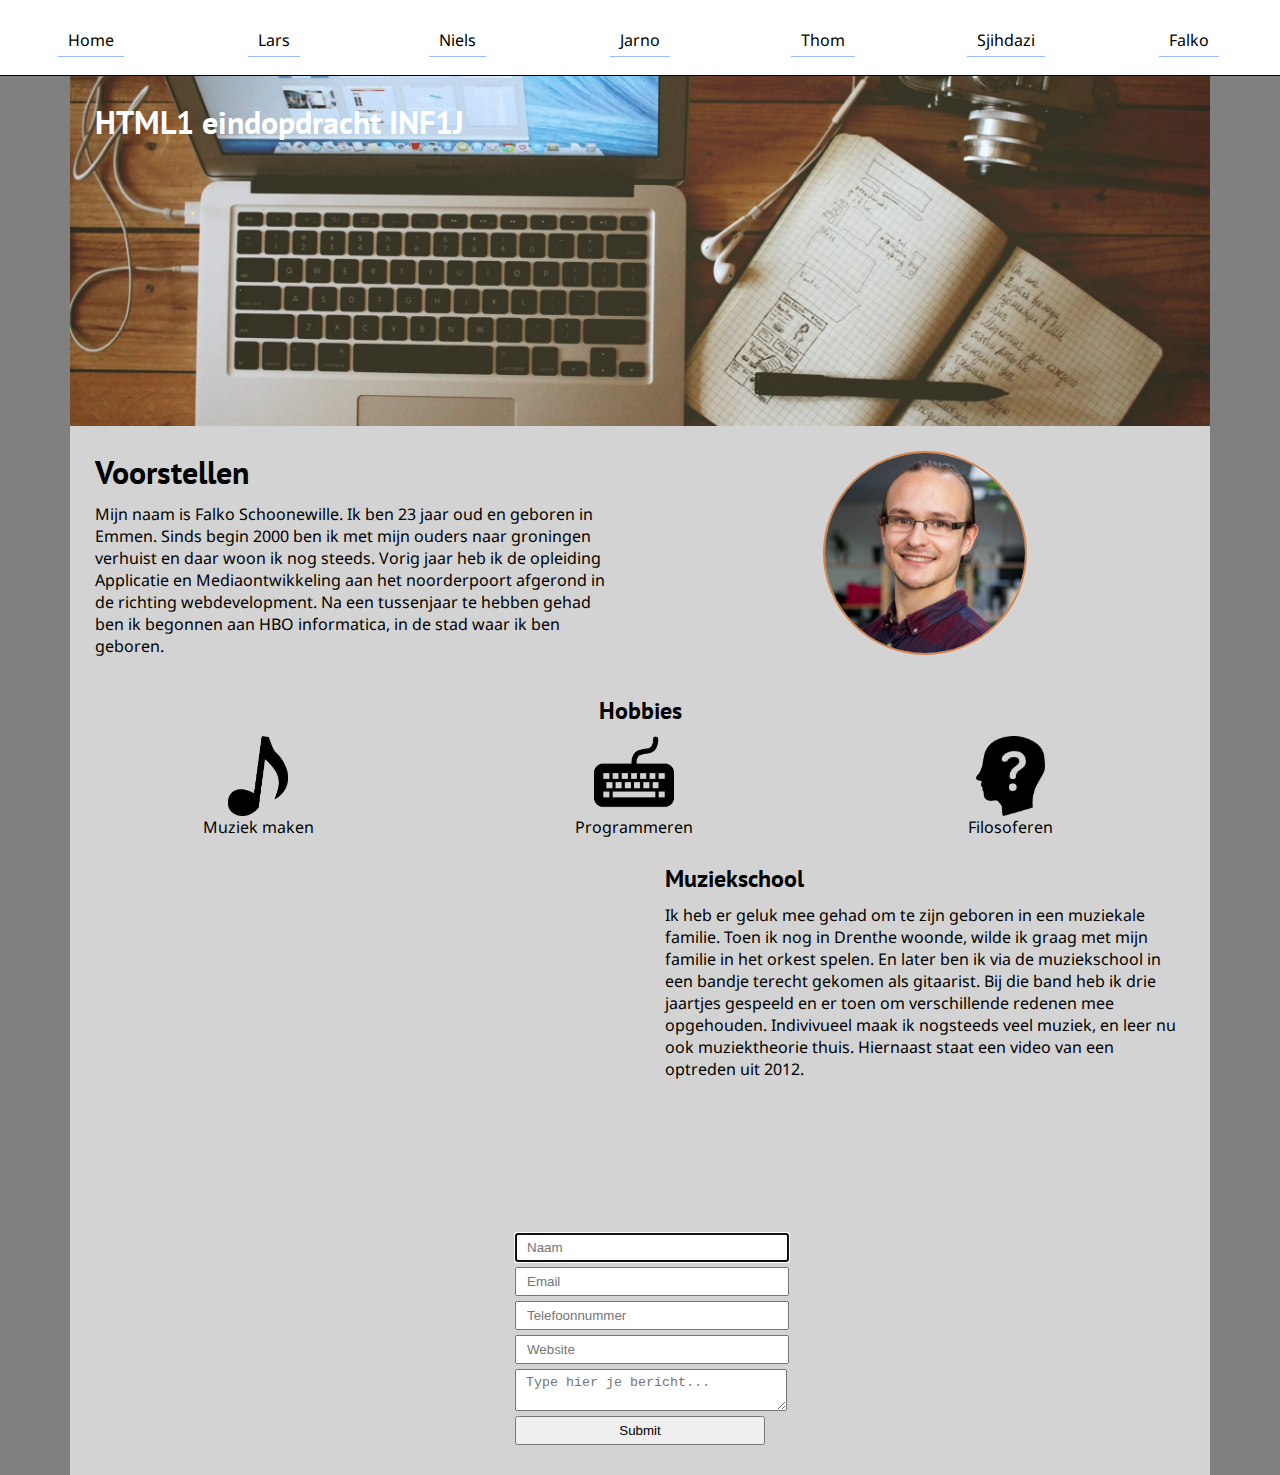
<file: falko.html>
<!DOCTYPE html>
<html lang="nl" dir="ltr">
  <head>
    <meta charset="utf-8">
    <title>HTML1 eindopdracht INF1J</title>
    <link href="https://fonts.googleapis.com/css?family=Noto+Sans%7CPT+Sans" rel="stylesheet">
    <link rel="stylesheet" href="css/global.css">
    <link rel="stylesheet" href="css/falko.css">
  </head>
  <body>
    <div class="menu-wrapper">
      <nav>
        <ul>
          <li><a href="index.html">Home</a></li>
          <li><a href="lars.html">Lars</a></li>
          <li><a href="niels.html">Niels</a></li>
          <li><a href="jarno.html">Jarno</a></li>
          <li><a href="thom.html">Thom</a></li>
          <li><a href="sjihdazi.html">Sjihdazi</a></li>
          <li><a href="falko.html">Falko</a></li>
        </ul>
      </nav>
    </div>
    <div class="page-wrapper bg-grey">
      <div class="page-content">
        <header>
          <h1>HTML1 eindopdracht INF1J</h1>
        </header>
        <div class="float-row">
          <div class="float-2">
            <div class="article">
              <h1>Voorstellen</h1>
              <p>
                Mijn naam is Falko Schoonewille. Ik ben 23 jaar oud en geboren in Emmen. Sinds begin 2000 ben ik met mijn ouders naar groningen verhuist en daar woon ik nog steeds.
                Vorig jaar heb ik de opleiding Applicatie en Mediaontwikkeling aan het noorderpoort afgerond in de richting webdevelopment. Na een tussenjaar te hebben gehad ben ik begonnen aan HBO informatica, in de stad waar ik ben geboren.
              </p>
            </div>
          </div>
          <div class="float-2">
            <div class="article">
              <img src="images/falko.png" alt="Falko">
            </div>
          </div>
          <div class="float-row hobbies">
            <h2 class="centered">Hobbies</h2>
            <div class="float-3">
              <img src="images/musicnote.png" alt="muzieknoot">
              <p class="centered">Muziek maken</p>
            </div>
            <div class="float-3">
              <img src="images/keyboard.png" alt="Toetsenbord">
              <p class="centered">Programmeren</p>
            </div>
            <div class="float-3">
              <img src="images/thinking.png" alt="Gedachtebubbel">
              <p class="centered">Filosoferen</p>
            </div>
          </div>
          <div class="float-row">
            <div class="float-2">
              <div class="article">
                <iframe width="560" height="315" src="https://www.youtube.com/embed/B7i0tA9rMwM" allow="accelerometer; autoplay; encrypted-media; gyroscope; picture-in-picture" allowfullscreen></iframe>
              </div>
            </div>
            <div class="float-2">
              <div class="article">
                <h2>Muziekschool</h2>
                <p>
                  Ik heb er geluk mee gehad om te zijn geboren in een muziekale familie. Toen ik nog in Drenthe woonde, wilde ik graag met mijn familie in het orkest spelen. En later ben ik via de muziekschool in een bandje terecht gekomen als gitaarist.
                  Bij die band heb ik drie jaartjes gespeeld en er toen om verschillende redenen mee opgehouden. Indivivueel maak ik nogsteeds veel muziek, en leer nu ook muziektheorie thuis. Hiernaast staat een video van een optreden uit 2012.
                </p>
              </div>
            </div>
          </div>
          <div>
            <div class="article">
              <form id="contact" action="index.php" method="post">
                <input placeholder="Naam" type="text" tabindex="1" required autofocus>
                <input placeholder="Email" type="email" tabindex="2" required>
                <input placeholder="Telefoonnummer" type="tel" tabindex="3" required>
                <input placeholder="Website" type="url" tabindex="4" required>
                <textarea placeholder="Type hier je bericht..." tabindex="5" required></textarea>
                <input name="submit" type="submit" id="contact-submit" data-submit="...Sending">
              </form>
            </div>
          </div>
        </div>
      </div>
    </div>
  </body>
</html>
</file>
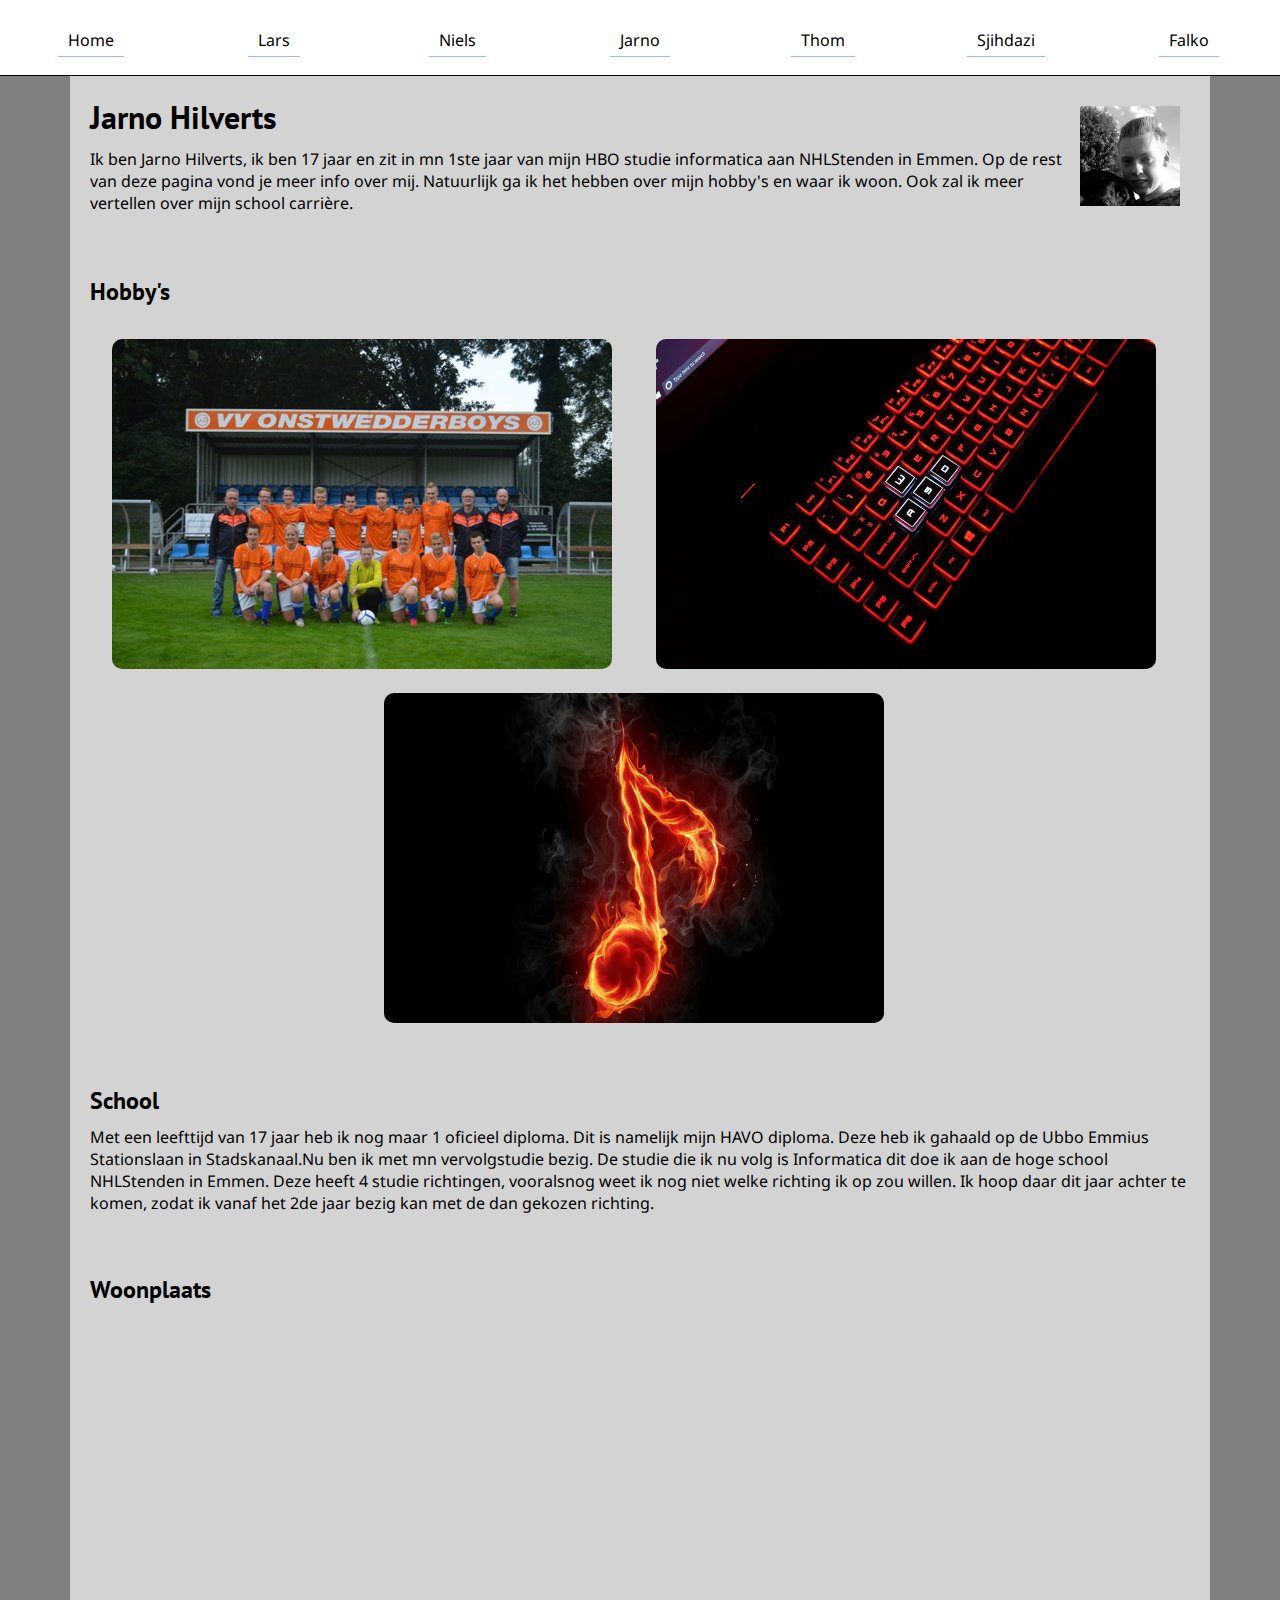
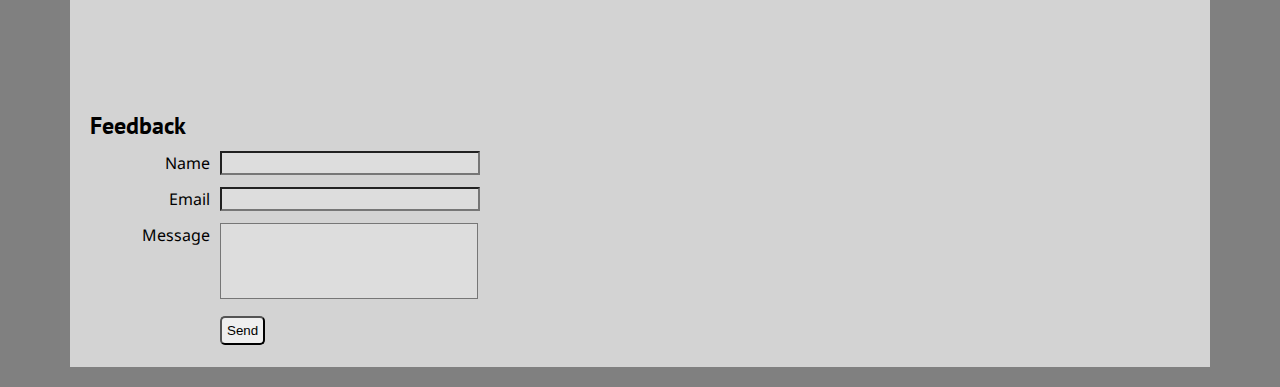
<file: jarno.html>
<!DOCTYPE html>

<html lang="nl">
<head>
	<title>Jarno Hilverts</title>
	<meta charset="UTF-8">
	<link href="https://fonts.googleapis.com/css?family=Noto+Sans%7CPT+Sans" rel="stylesheet">
	<link rel="stylesheet" type="text/CSS" href="css/global.css" >
	<link rel="stylesheet" type="text/CSS" href="css/Jarno_style.css" >
</head>
<body>

	<div class="menu-wrapper">
		<nav>
			<ul>
				<li><a href="index.html">Home</a></li>
				<li><a href="">Lars</a></li>
				<li><a href="niels.html">Niels</a></li>
				<li><a href="jarno.html">Jarno</a></li>
				<li><a href="thom.html">Thom</a></li>
				<li><a href="sjihdazi.html">Sjihdazi</a></li>
				<li><a href="falko.html">Falko</a></li>
			</ul>
		</nav>
	</div>

	<div id="content_container">

		<div class="section">
			<img id="profiel"  src="images/photo.jpg" alt="profielfoto">
			<h1>Jarno Hilverts</h1>
			<p>
				Ik ben Jarno Hilverts, ik ben 17 jaar en zit in mn 1ste jaar van mijn HBO studie informatica aan NHLStenden in Emmen.
				Op de rest van deze pagina vond je meer info over mij. Natuurlijk ga ik het hebben over mijn hobby's en waar ik woon.
				Ook zal ik meer vertellen over mijn school carrière.
			</p>
		</div>

		<div class="section">
			<h2> Hobby's </h2>
			<div class="hoverbox">
				<img src="images/Voetbalteam.jpg" alt="teamfoto">
				<div class="hoverbox-top">
					<div class="hoverbox-text">
						<h3>Voetbal</h3>
						<p>
							Ik speel in de jongens onder de 19 van Onstwedderboys. Mijn positie in het veld is keeper. De meesten uit het team ken ik van de basisschool.
							Daarom is ons team ook heel hecht samen dit komt omdat we elkaar door en door kennen.
							De keeper zijn van het team neemt een redelijk grote verandwoordelijkheid met zich mee.
							Zo moet je het team aansturen als er wat gebeurd in het veld en het team kan natuurlijk niet een wedstrijd spelen zonder de keeper.
						</p>
					</div>
				</div>
			</div>

			<div class="hoverbox">
				<img src="images/laptop.jpg" alt="teamfoto"  class="hvrbox-layer_bottom">
				<div class="hoverbox-top">
					<div class="hoverbox-text">
						<h3>Gamen</h3>
						<p>
							Wanneer ik nog wat vrije tijd kan vinden game ik meestal. Je leert er zeker wat van en leert veel nieuwe mensen kennen.
							Met het gamen houd ik ook contact met vrieden die ik anders niet spreek.
							De games die ik tegenwoordig veel speel zijn de net uitgekomen Black ops 4, Rocket league en Rainbow six siege.
							Soms nog wat csgo maar dat is meer als ik nergens zin in heb en even snel een potje wil spelen.
						</p>
					</div>
				</div>
			</div>

			<div class="hoverboxmid">
				<img src="images/music.jpg" alt="teamfoto"  class="hvrbox-layer_bottom">
				<div class="hoverbox-top">
					<div class="hoverbox-text">
						<h3>Muziek</h3>
						<p>
							Muziek doet me zoveel in het leven. Het maakt mij hoe ik ben en hoe ik me voel.
							Ik heb bijan altijd muziek aan als ik aan het werk ben. Er is geen genre wat ik het meeste luister.
							Ik luister naar van alles en nog wat. Engelse rap is top maar nederlandse muziek is ook prima te luisteren.
							Wanneer ik toch een artiest moest kiezen waar ik het liefst naar luister zijn dat wel de band Imagine Dragons.
							Ik ben namelijk niet voor niets in de zomervakantie naar hun concent geweest.
						</p>
					</div>
				</div>
			</div>

		</div>

		<div class="section">
			<h2>School</h2>
			<p>
				Met een leefttijd van 17 jaar heb ik nog maar 1 oficieel diploma. Dit is namelijk mijn HAVO diploma.
				Deze heb ik gahaald op de Ubbo Emmius Stationslaan in Stadskanaal.Nu ben ik met mn vervolgstudie bezig.
				De studie die ik nu volg is Informatica dit doe ik aan de hoge school NHLStenden in Emmen.
				Deze heeft 4 studie richtingen, vooralsnog weet ik nog niet welke richting ik op zou willen.
				Ik hoop daar dit jaar achter te komen, zodat ik vanaf het 2de jaar bezig kan met de dan gekozen richting.
			</p>
		</div>

		<div class="section">
			<h2>Woonplaats</h2>
			<iframe src="https://www.google.com/maps/embed?pb=!1m18!1m12!1m3!1d2399.4879369087485!2d7.016243116132789!3d53.029186379913874!2m3!1f0!2f0!3f0!3m2!1i1024!2i768!4f13.1!3m3!1m2!1s0x47b7cf96e3a5a239%3A0xb730c47d6ab6e04b!2sHardingstraat+37%2C+9591+TA+Onstwedde!5e0!3m2!1snl!2snl!4v1540824099555"></iframe>
		</div>

		<div class="section">
			<h2>Feedback</h2>
			<form id="contact-form" action="#" method="post">
				<ol>
					<li><label for="contact-name">Name</label>
						<input type="text" id="contact-name" name="name"/></li>
					<li><label for="contact-email">Email</label>
						<input type="text" id="contact-email" name="email"/></li>
					<li><label for="contact-message">Message</label>
						<textarea id="contact-message" name="message" rows="4" cols="30"></textarea></li>
					</ol>
				<button type="submit">Send</button>
			</form>

		</div>
	</div>

</body>

</html>
</file>
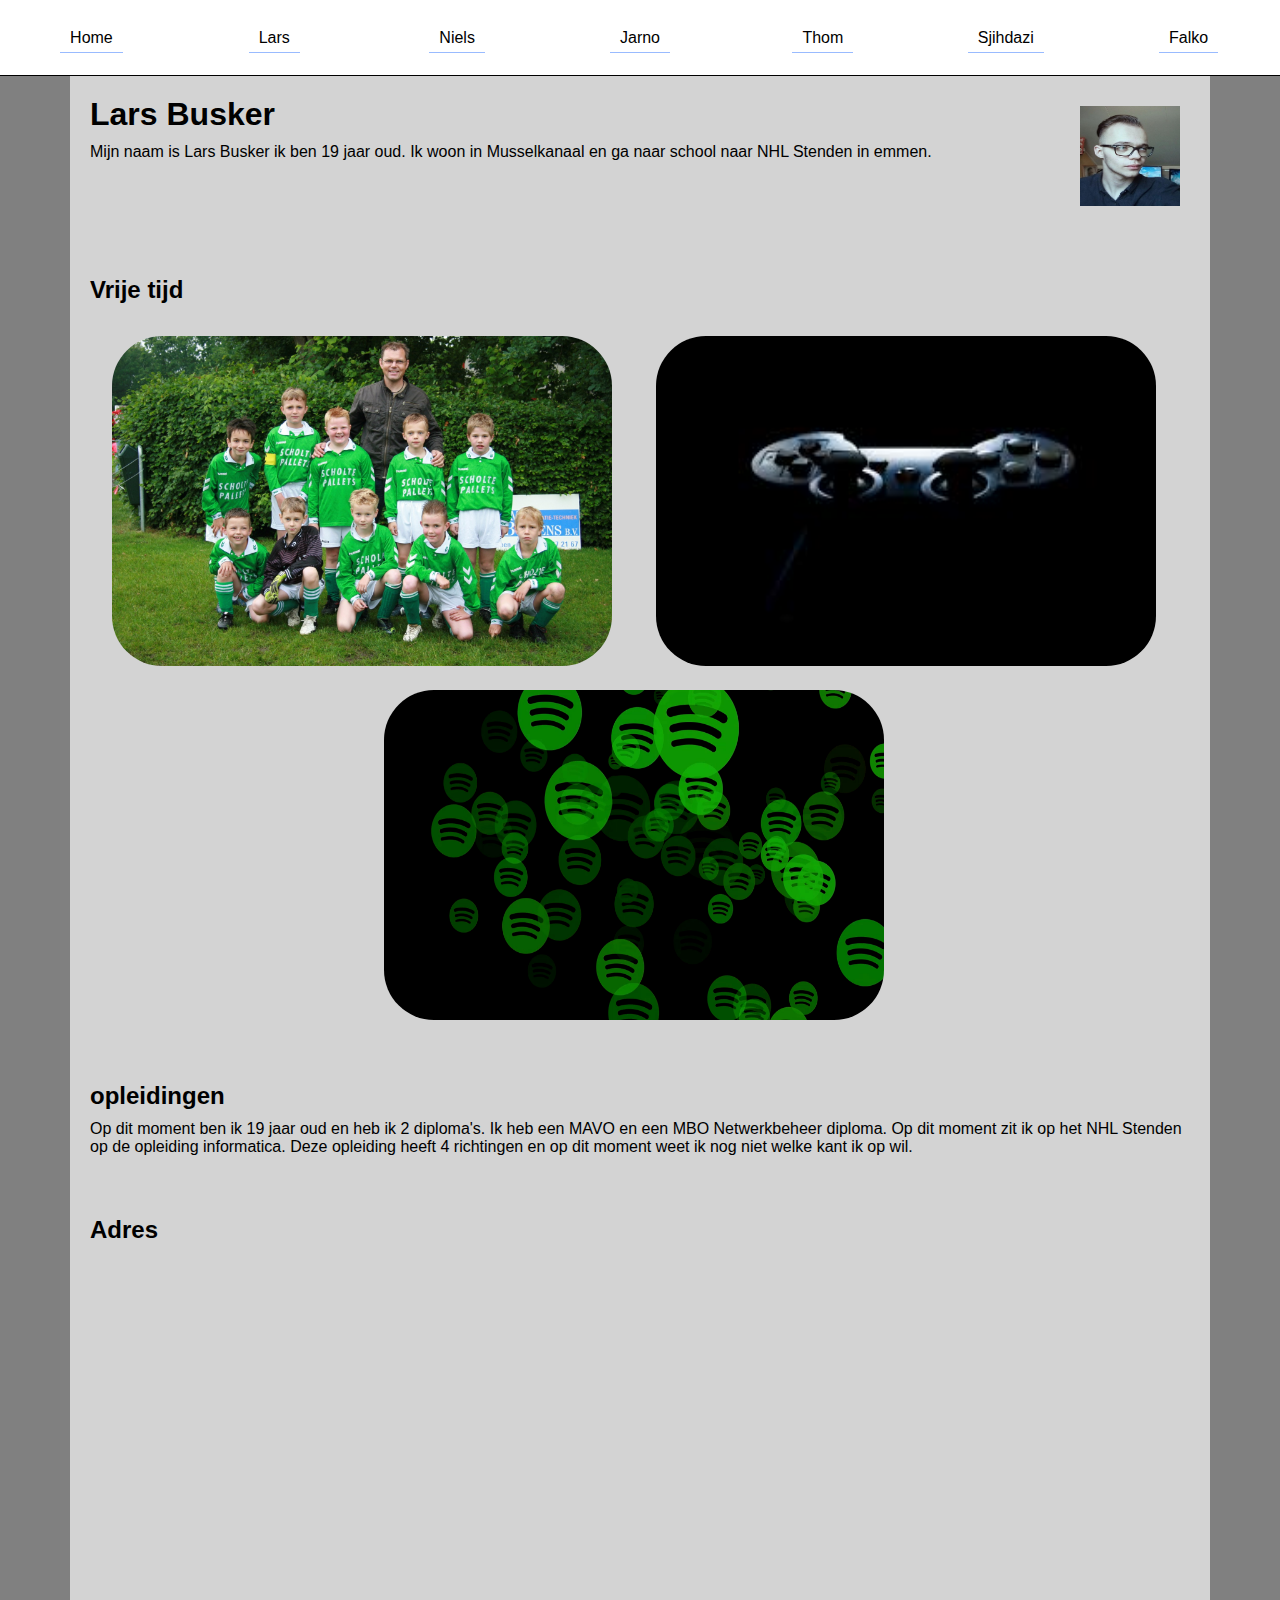
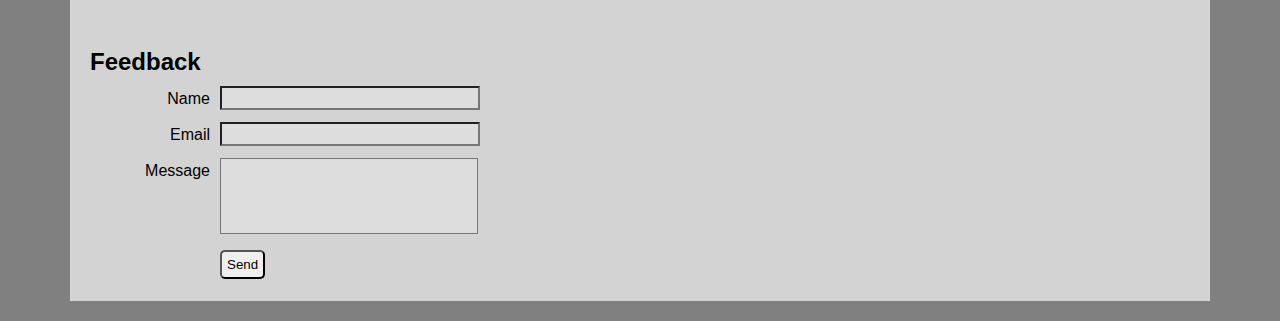
<file: lars.html>
<!DOCTYPE html>

<html lang="nl">
<head>
    <title>Lars Busker</title>
    <link rel="stylesheet" type="text/css" href="css/global.css">
    <link rel="stylesheet" type="text/CSS" href="css/lars.css" >
    <meta charset="UTF-8">
    
</head>


<body>

    <div class="menu-wrapper">
      <nav>
        <ul>
          <li>
               <a href="index.html">Home</a></li>
               <li><a href="lars.html">Lars</a></li>
               <li><a href="nietls.html">Niels</a></li>
               <li><a href="jarno.html">Jarno</a></li>
               <li><a href="thom.html">Thom</a></li>
               <li><a href="sjihdazi.html">Sjihdazi</a></li>
               <li><a href="falko.html">Falko</a></li>
        </ul>
      </nav>
    </div>
    
    <div id="content_container">
        <div class="section">
            
            <img id="profiel"  src="images/lars.png" alt="profielfoto">
            <h1>Lars Busker</h1>
            <p>
                
                Mijn naam is Lars Busker ik ben 19 jaar oud.
                Ik woon in Musselkanaal en ga naar school naar NHL Stenden in emmen.
            </p>
            
            
        </div>
        
        <div class="section">
        
            <h2> Vrije tijd </h2>
            
            <div class="hoverbox">
                <img src="images/voetbal.jpeg" alt="teamfoto">
                <div class="hoverbox-top">
                    <div class="hoverbox-text">
                        <h3>Voetbal</h3>
                        <p>
                            Ik speel in het 4e van VV Musselkanaal. Ik voetbal totaal al 13 jaar lang.
                            Met de meeste menen voetbal ik al zon 5 jaar lang. 
                            Voetbal speelt een grote rol in mijn leven omdat ik het ben gaan doen omdat ik astma had.
                        </p>
                    </div>
                </div>
            </div>
            
            <div class="hoverbox">
                <img src="images/controller.jpg" alt="gaming"  class="hvrbox-layer_bottom">
                <div class="hoverbox-top">
                    <div class="hoverbox-text">
                        <h3>Games</h3>
                        <p>
                            In mijn vrije tijd speel ik graag games. Dit geeft mij de mogelijkheid om makkelijker contact te houden met vrienden.
                            Mijn instresse qua games ligt niet echt bij 1 bepaald genre.
                            Ik speel vooral CSGO, Rainbow six Siege, Guild Wars 2 en Rocket League.
                            Af en toe speel ik met vrienden RTS games zoals Age of Empires 3
                        </p>
                    </div>
                </div>
            </div>
            
            <div class="hoverboxmid">
                <img src="images/spotify.jpg" alt="spotify"  class="hvrbox-layer_bottom">
                <div class="hoverbox-top">
                    <div class="hoverbox-text">
                        <h3>Muziek</h3>
                        <p>
                            Ieder moment dat ik iets aan het doen ben op mijn kamer of dat ik aan het reizen ben luister ik naar muziek.
                            Ik luister alle muziek vie spotify omdat het een makkelijk te gebruiken app is en alle genres heeft.
                            Muziek kan mij tot rust brengen maar soms ook er voor zorgen dat ik druk ben en wakker blijf.
                        </p>
                    </div>
                </div>
            </div>
            

        </div>
        
        <div class="section">
            <h2>opleidingen</h2>
            <p>
                Op dit moment ben ik 19 jaar oud en heb ik 2 diploma's.
                Ik heb een MAVO en een MBO Netwerkbeheer diploma.
                Op dit moment zit ik op het NHL Stenden op de opleiding informatica.
                Deze opleiding heeft 4 richtingen en op dit moment weet ik nog niet welke kant ik op wil.
            </p>
        </div>
        
        <div class="section">
        
            <h2>Adres</h2>
            
            <p>
            
            </p>
            
            <iframe src="https://www.google.com/maps/embed?pb=!1m18!1m12!1m3!1d2404.602727181385!2d7.013349416138689!3d52.93757707989531!2m3!1f0!2f0!3f0!3m2!1i1024!2i768!4f13.1!3m3!1m2!1s0x47b7c462e5f2dbfb%3A0x1a289ea3ef907241!2sLijsterbesstraat+5%2C+9581+KE+Musselkanaal!5e0!3m2!1snl!2snl!4v1541059060583"></iframe>
            
        </div>
        
        <div class="section">
            <h2>Feedback</h2>
            <form id="contact-form" action="#" method="post">
                <ol>
                    <li><label for="contact-name">Name</label>
                        <input type="text" id="contact-name" name="name"/></li>
                    <li><label for="contact-email">Email</label>
                        <input type="text" id="contact-email" name="email"/></li>
                    <li><label for="contact-message">Message</label>
                        <textarea id="contact-message" name="message" rows="4" cols="30" style="resize: none;"></textarea></li>
                    </ol>
                <button type="submit">Send</button>
            </form>

        </div>
    </div>

</body>
    
</html>
</file>
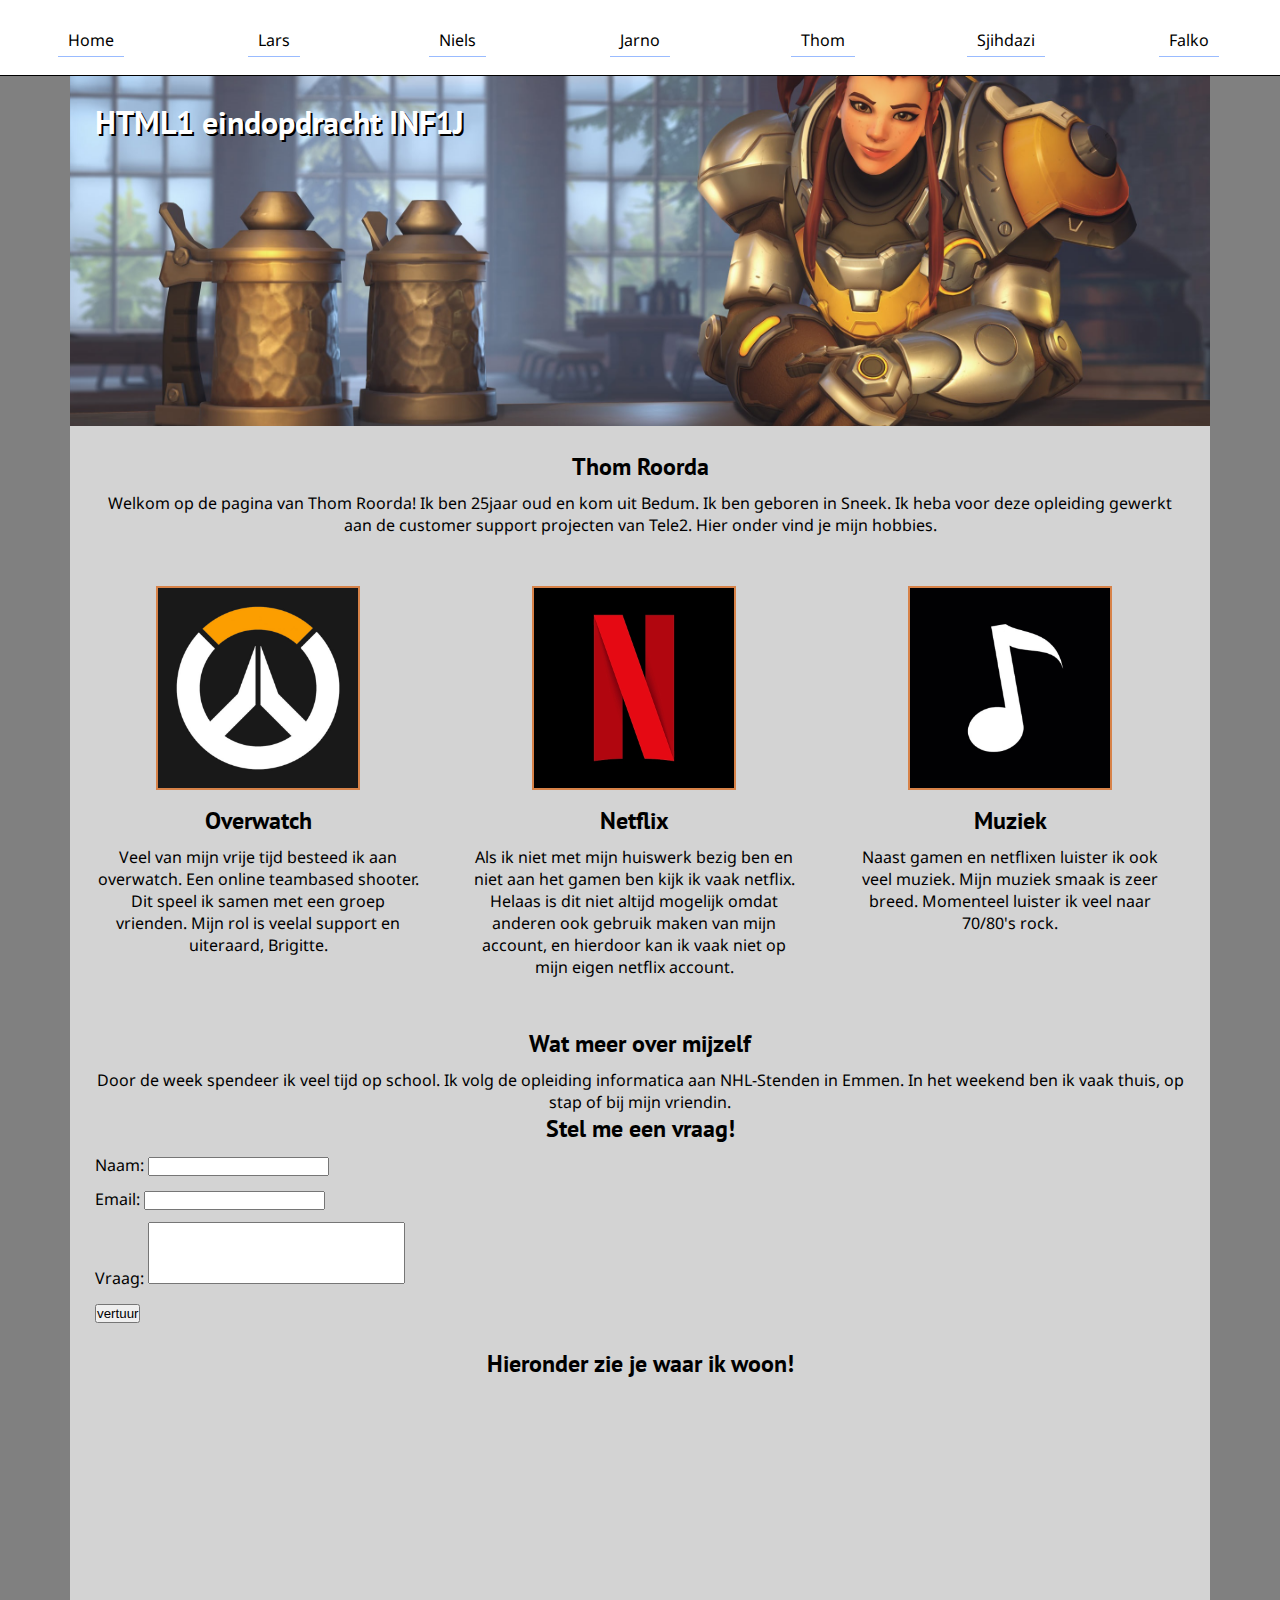
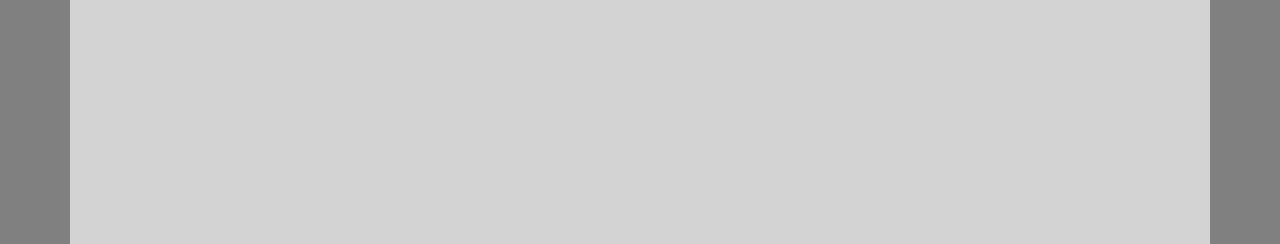
<file: thom.html>
<!DOCTYPE html>
<html lang="nl" dir="ltr">
  <head>
    <meta charset="utf-8">
    <title>HTML1 eindopdracht INF1J</title>
    <link href="https://fonts.googleapis.com/css?family=Noto+Sans%7CPT+Sans" rel="stylesheet">
    <link rel="stylesheet" href="css/global.css">
    <link rel="stylesheet" href="css/thom.css">
  </head>
  <body id="body">
    <div class="menu-wrapper">
      <nav>
        <ul>
          <li><a href="index.html">Home</a></li>
          <li><a href="lars.html">Lars</a></li>
          <li><a href="niels.html">Niels</a></li>
          <li><a href="jarno.html">Jarno</a></li>
          <li><a href="thom.html">Thom</a></li>
          <li><a href="sjihdazi.html">Sjihdazi</a></li>
          <li><a href="falko.html">Falko</a></li>
        </ul>
      </nav>
	  </div>
    <div class="page-wrapper">
      <div class="page">
        <header>
          <h1>HTML1 eindopdracht INF1J</h1>
        </header>
        <div class="introduction">
          <h2>Thom Roorda</h2>
          <p>Welkom op de pagina van Thom Roorda! Ik ben 25jaar oud en kom uit Bedum. Ik ben geboren in Sneek. Ik heba voor deze opleiding gewerkt aan de customer support projecten van Tele2. Hier onder vind je mijn hobbies.</p>
        </div>
        <div class="float-row">
          <div class="float-3">
            <article>
              <img src="images/overwatch.jpg" alt= "overwatch">
              <h2>Overwatch</h2>
              <p>
                Veel van mijn vrije tijd besteed ik aan overwatch. Een online teambased shooter. Dit speel ik samen met een groep vrienden. Mijn rol is veelal support en uiteraard, Brigitte.
              </p>
            </article>
          </div>
          <div class="float-3">
            <article>
              <img src="images/netflix.png" alt= "netflix">
              <h2>Netflix</h2>
              <p>
                Als ik niet met mijn huiswerk bezig ben en niet aan het gamen ben kijk ik vaak netflix. Helaas is dit niet altijd mogelijk omdat anderen ook gebruik maken van mijn account, en hierdoor kan ik vaak niet op mijn eigen netflix account.
              </p>
            </article>
          </div>
          <div class="float-3">
            <article>
              <img src="images/muzikalenoot.jpg" alt= "muziek">
              <h2>Muziek</h2>
              <p>
                Naast gamen en netflixen luister ik ook veel muziek. Mijn muziek smaak is zeer breed. Momenteel luister ik veel naar 70/80's rock.
              </p>
            </article>
          </div>
        </div>
		<div class="introduction">
          <h2>Wat meer over mijzelf</h2>
          <p>Door de week spendeer ik veel tijd op school. Ik volg de opleiding informatica aan NHL-Stenden in Emmen. In het weekend ben ik vaak thuis, op stap of bij mijn vriendin. </p>
	      <h2>Stel me een vraag!</h2>
		<div class="container">

			<form id="contact-form" action="#" method="post">
				<ol>
					<li><label for="contact-name">Naam:</label>
						<input type="text" id="contact-name" name="name"/></li>
					<li><label for="contact-email">Email:</label>
						<input type="text" id="contact-email" name="email"/></li>
					<li><label for="contact-message">Vraag:</label>
						<textarea id="contact-message" name="message" rows="4" cols="30" style="resize: none;"></textarea></li>
					</ol>
				<button type="submit">vertuur</button>
			</form>
		</div>
		</div>
        <div class="float-row">
		<h2>Hieronder zie je waar ik woon!</h2>
         <iframe src="https://www.google.com/maps/embed?pb=!1m18!1m12!1m3!1d2396.359612479547!2d6.048359205774369!3d53.08577621831665!2m3!1f0!2f0!3f0!3m2!1i1024!2i768!4f13.1!3m3!1m2!1s0x47c85060a3357b87%3A0xf81852a3ab4a9a9f!2sJouke+Jochemswei+6%2C+9212+PD+Boornbergum!5e0!3m2!1sen!2snl!4v1540892294972" height="450"  style="border:0" allowfullscreen></iframe>
		 <iframe src="https://www.google.com/maps/embed?pb=!1m18!1m12!1m3!1d2384.684349499372!2d6.598334915836531!3d53.29518917996841!2m3!1f0!2f0!3f0!3m2!1i1024!2i768!4f13.1!3m3!1m2!1s0x47c9d1ff5b10a4a9%3A0xdbde490e818986c5!2sDe+Zwaan+12%2C+9781+JZ+Bedum!5e0!3m2!1sen!2snl!4v1540891793694" height="450"  style="border:0" allowfullscreen></iframe>
        </div>
      </div>
    </div>
  </body>
</html>
</file>
<file: css/global.css>
/*
This file contains, and only contains shared styles across pages.
*/

* {
    margin: 0;
    padding: 0;
}

/* Clearfix to prevent divs collapsing, whille floating it's child elements */
.float-row {
  overflow: auto;
  width: 100%;
}

.float-row::after {
  content: "";
  clear: both;
  display: table;
}
/* END Clearfix */

/* Columns to use within a .float-row */
.float-2 {
  width: 50%;
  float: left;
}

.float-3 {
  width: 33%;
  float: left;
}
/* END Columns */


body {
  font-family: "Noto Sans", sans-serif;
}

h1, h2 {
  font-family: "PT sans", sans-serif;
  margin-bottom: 10px;
}

.menu-wrapper {
    width: 100%;
    min-height: 75px;
    border-bottom: 1px solid black;
    background-color: white;
}

.menu-wrapper ul{
    width: 100%;
    display: flex;
    flex-wrap: wrap;
    justify-content: flex-start;
}

.menu-wrapper li{
    height: auto;
    width: 100px;
    padding: 12px;
    margin-top: 7px;
    list-style-type: none;
    display: flex;
    flex-grow: 1;
}

.menu-wrapper a{
    margin: 0 auto;
    margin-top: 5px;
    padding: 5px 10px 5px 10px;
    border-bottom: 1px solid #99bbff;
    text-decoration: none;
    color: black;
    display: block;
}

.menu-wrapper a:hover{
    border-color: #0066ff;
    transition: 0.4s;
}

.page-content {
  margin: 0 auto;
  width: 1140px;
  background-color: lightgrey;
}
</file>
<file: css/falko.css>
header {
  background-image: url('../images/macbook.jpg');
  background-position: center;
  background-size: cover;
  height: 350px;
}

.bg-grey {
  background-color: grey;
}

.article img {
  border-radius: 50%;
  width: 200px;
  margin: 0 auto;
  display: block;
  border: 2px solid #D78248;
  margin-bottom: 15px;
}

header h1 {
  padding: 25px;
  color: white;
}

.article {
  padding: 25px;
}

.centered {
  text-align: center;
}

.article iframe {
  width: 100%;
  border: none;
}

form {
  width: 250px;
  margin: 0 auto;
}

form input, form textarea {
  display: block;
  padding: 5px 10px;
  margin-bottom: 5px;
}

form input, form textarea {
  max-width: 250px;
  min-width: 250px;
}

.hobbies img {
  margin: 0 auto;
  height: 80px;
  display: block;
}
</file>
<file: css/Jarno_style.css>
.content
{
    width: 80%;
    height: auto;
    margin: 0 auto;
}

#menu_container
{
	
}

#content_container
{
	width: 1140px;
	height: auto;
	margin: 0 auto;
	background-color: lightgrey;
}

body
{
	background-color:grey;
}

.section
{
	background-color: lightgrey;
	padding: 20px;
	width: 1100px;
	margin: 0 auto;
	margin-bottom: 20px;
	height: auto;
	overflow: auto;
	
}

h3
{
	font-family: "PT sans", sans-serif;
	margin-bottom: 10px;
}

#profiel
{
	float: right;
	width: 100px ;
	height: 100px;
	margin: 10px;
}

.hoverbox img ,.hoverboxmid img
{
	width: 500px;
	height: 330px;
	border-radius:10px 10px 10px 10px ;
}
.hoverbox
{
	width: 500px;
	height: 310px;
	float:left;
	margin:22px;
	position: relative;
	display: inline-block;
	
	
}

.hoverbox-top 
{
	opacity: 0;
	position: absolute;
	top: 0;
	left: 0;
	right: 0;
	bottom: 0;
	width: 470px;
	height: 300px;
	background: rgba(0, 0, 0, 0.6);
	color: #ffffff;
	padding: 15px;
	transition: all 0.4s ease-in-out 0s;
	border-radius:10px 10px 10px 10px ;
}

.hvrbox-layer_bottom 
{
	display: block;
}

.hoverbox:hover .hoverbox-top,  .hoverboxmid:hover .hoverbox-top
{
	opacity: 1;
}

.hoverbox-text 
{
	text-align: center;
	font-size: 18px;
	display: inline-block;
	position: relative;
}



.hoverboxmid
{
	width: 500px;
	height: 310px;
	display: inline-block;
	position: relative;
	float:left;
	margin-left: 294px;
	margin-top:22px;
	margin-bottom:22px;
}

iframe
{
	width:1100px;
	height:330px;
	border:none;
}

input, textarea 
{
	width: 250px;
	resize: none;
}

label {
  display: block;
  float: left;
  line-height: 1.6;
  margin-right: 10px;
  text-align: right;
  width: 120px;
}

input, textarea {
  background: #ddd;
  font: 1em Arial, Helvetica;
  padding: 1px 3px;
  width: 250px;
}

button {

  cursor: pointer;
  margin-left: 130px;
  margin-bottom: 2px;
  padding:5px;
  border-radius: 5px 5px 5px 5px;
  
}
form ol, form ul {
  list-style: none;
  margin: 0;
  padding: 0;
}
form li {
  clear: both;
  margin: 0 0 .75em;
  padding: 0;
}

legend 
{
  line-height: 2.0;

}

form, fieldset, legend {
  border: 0;
  margin: 0;
  padding: 0;
}
</file>
<file: css/lars.css>
* 
{
    margin: 0;
    padding: 0;
}

.content
{
    width: 80%;
    height: auto;
    margin: 0 auto;
}

#content_container
{
	width: 1140px;
	height: auto;
	margin: 0 auto;
	background-color: lightgrey;
}

body
{
	background-color:grey;
}

.section
{
	background-color: lightgrey;
	padding: 20px;
	width: 1100px;
	margin: 0 auto;
	margin-bottom: 20px;
	height: auto;
	overflow: auto;
	
}

h3
{
	font-family: "PT sans", sans-serif;
	margin-bottom: 10px;
}


#profiel
{
	float: right;
	width: 100px ;
	height: 100px;
	margin: 10px;
}

.hoverbox img ,.hoverboxmid img
{
	width: 500px;
	height: 330px;
	border-radius:50px 50px 50px 50px ;
}
.hoverbox
{
	width: 500px;
	height: 310px;
	float:left;
	margin:22px;
	position: relative;
	display: inline-block;
	
	
}

.hoverbox-top 
{
	opacity: 0;
	position: absolute;
	top: 0;
	left: 0;
	right: 0;
	bottom: 0;
	width: 470px;
	height: 300px;
	background: rgba(0, 0, 0, 0.6);
	color: #ffffff;
	padding: 15px;
	transition: all 0.4s ease-in-out 0s;
	border-radius:50px 50px 50px 50px ;
}

.hvrbox-layer_bottom 
{
	display: block;
}

.hoverbox:hover .hoverbox-top,  .hoverboxmid:hover .hoverbox-top
{
	opacity: 1;
}

.hoverbox-text 
{
	text-align: center;
	font-size: 18px;
	display: inline-block;
	position: relative;
}



.hoverboxmid
{
	width: 500px;
	height: 310px;
	display: inline-block;
	position: relative;
	float:left;
	margin-left: 294px;
	margin-top:22px;
	margin-bottom:22px;
}

iframe
{
	width:1100px;
	height:330px;
	border:none;
}

input, textarea 
{
  width: 250px;
}

label {
  display: block;
  float: left;
  line-height: 1.6;
  margin-right: 10px;
  text-align: right;
  width: 120px;
}

input, textarea {
  background: #ddd;
  font: 1em Arial, Helvetica;
  padding: 1px 3px;
  width: 250px;
}

button {

  cursor: pointer;
  margin-left: 130px;
  margin-bottom: 2px;
  padding:5px;
  border-radius: 5px 5px 5px 5px;
  
}
form ol, form ul {
  list-style: none;
  margin: 0;
  padding: 0;
}
form li {
  clear: both;
  margin: 0 0 .75em;
  padding: 0;
}

legend 
{
  line-height: 2.0;

}

form, fieldset, legend {
  border: 0;
  margin: 0;
  padding: 0;
}
</file>
<file: css/thom.css>
#body h2,
#body p {
  text-align: center;
}

.page-wrapper {
  background-color: grey;
}

.page {
  margin: 0 auto;
  width: 1140px;
  background-color: lightgrey;
}

header {
  background-image: url('../images/brigitte.jpg');
  background-position: center;
  background-size: cover;
  height: 350px;
}

header h1 {
 color: white;
 text-shadow: 2px 2px black;
  padding: 25px;
}

article, .introduction {
  padding: 25px;
}

article img {

  width: 200px;
  margin: 0 auto;
  display: block;
  border: 2px solid #D78248;
  margin-bottom: 15px;
}
form ol, form ul {
  list-style: none;
  margin: 0;
  padding: 0;
}
form li {
  clear: both;
  margin: 0 0 .75em;
  padding: 0;
}

iframe {
  width: 49%;
}

legend
{
  line-height: 2.0;

}

form, fieldset, legend {
  border: 0;
  margin: 0;
  padding: 0;
}
</file>
